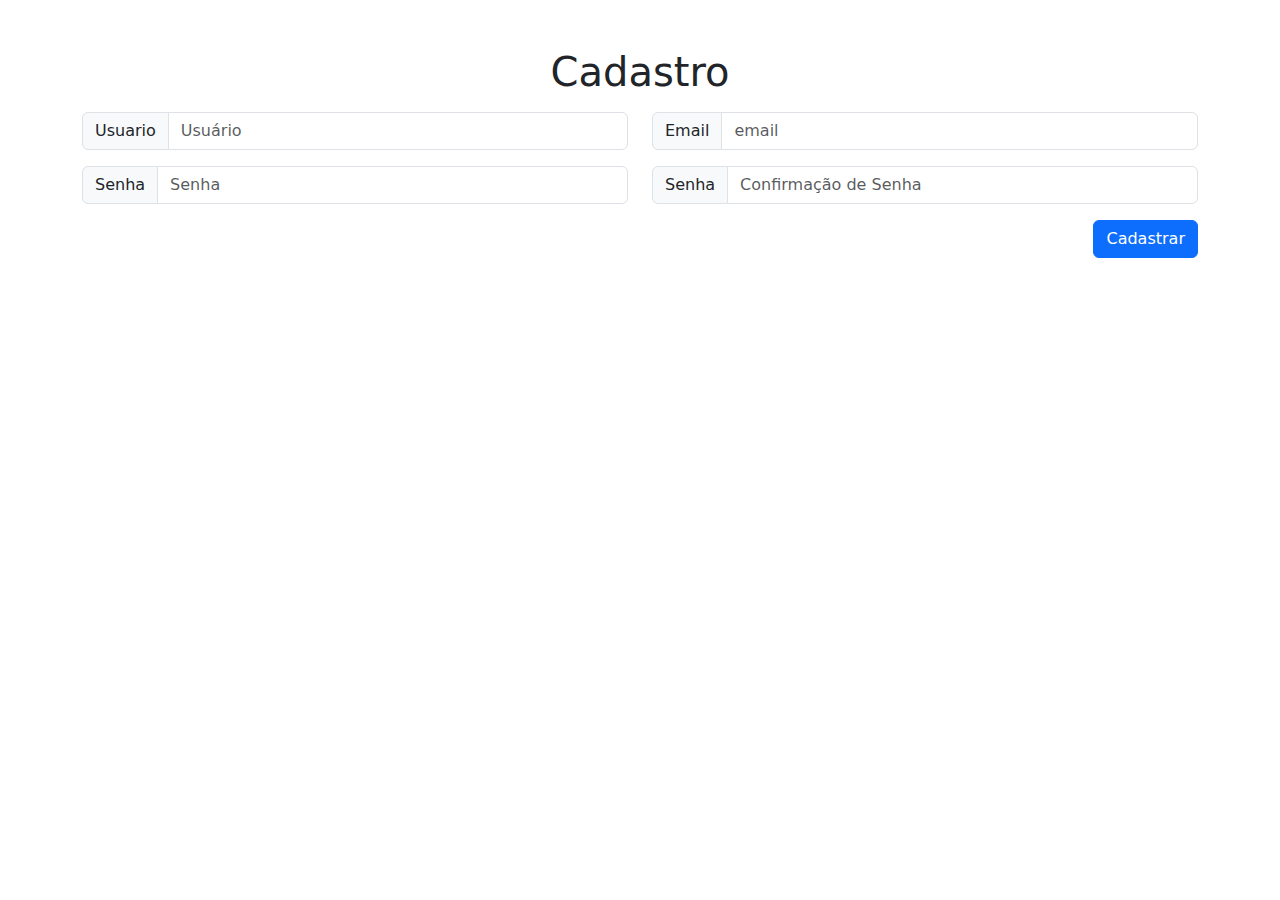
<file: src/main/resources/templates/cadastro/cadastro.html>
<!doctype html>
<html lang="en">
<head>
    <meta charset="UTF-8">
    <meta name="viewport"
          content="width=device-width, user-scalable=no, initial-scale=1.0, maximum-scale=1.0, minimum-scale=1.0">
    <meta http-equiv="X-UA-Compatible" content="ie=edge">
    <link href="https://cdn.jsdelivr.net/npm/bootstrap@5.3.3/dist/css/bootstrap.min.css" rel="stylesheet"
          integrity="sha384-QWTKZyjpPEjISv5WaRU9OFeRpok6YctnYmDr5pNlyT2bRjXh0JMhjY6hW+ALEwIH" crossorigin="anonymous">
    <title>Cadastro</title>
</head>
<body>
<div class="container">
    <h1 class="text-center mt-5 mb-3">Cadastro</h1>
    <form action="/cadastro" method="POST">
        <div class="row">
            <div class="col-6">
                <div class="input-group mb-3">
                    <span class="input-group-text" id="spUsuario">Usuario</span>
                    <input name="usuario" type="text" class="form-control" placeholder="Usuário" aria-describedby="spUsuario">
                </div>
            </div>
            <div class="col-6">
                <div class="input-group mb-3">
                    <span class="input-group-text" id="spApelido">Email</span>
                    <input name="email" type="text" class="form-control" placeholder="email" aria-describedby="spEmail">
                </div>
            </div>
            <div class="col-6">
                <div class="input-group mb-3">
                    <span class="input-group-text" id="spSenha">Senha</span>
                    <input name="senha" type="password" class="form-control" placeholder="Senha" aria-describedby="spSenha">
                </div>
            </div>
            <div class="col-6">
                <div class="input-group mb-3">
                    <span class="input-group-text" id="spConfSenha">Senha</span>
                    <input name="conf_senha" type="password" class="form-control" placeholder="Confirmação de Senha" aria-describedby="spConfSenha">
                </div>
            </div>
            <div class="col-12 text-end">
                <button type="submit" class="btn btn-primary">Cadastrar</button>
            </div>
        </div>
    </form>
</div>
</body>
</html>
</file>
